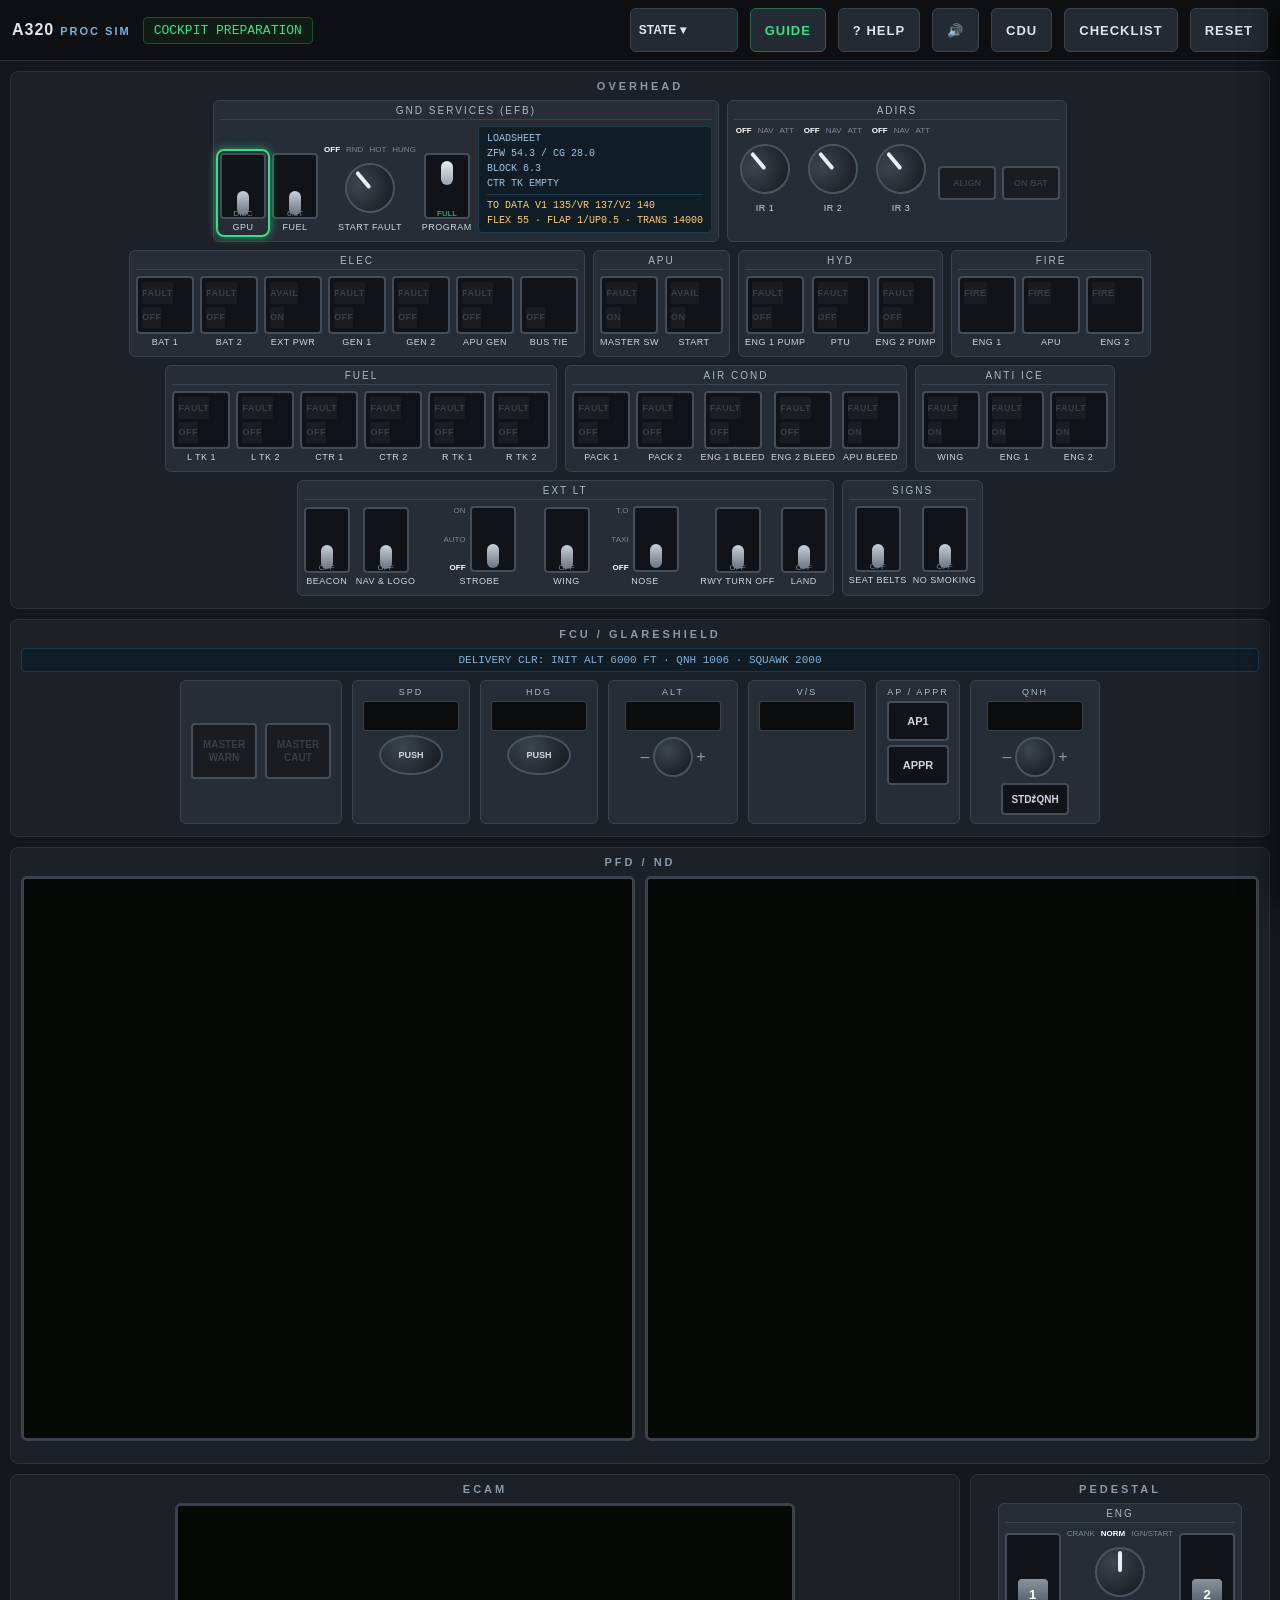
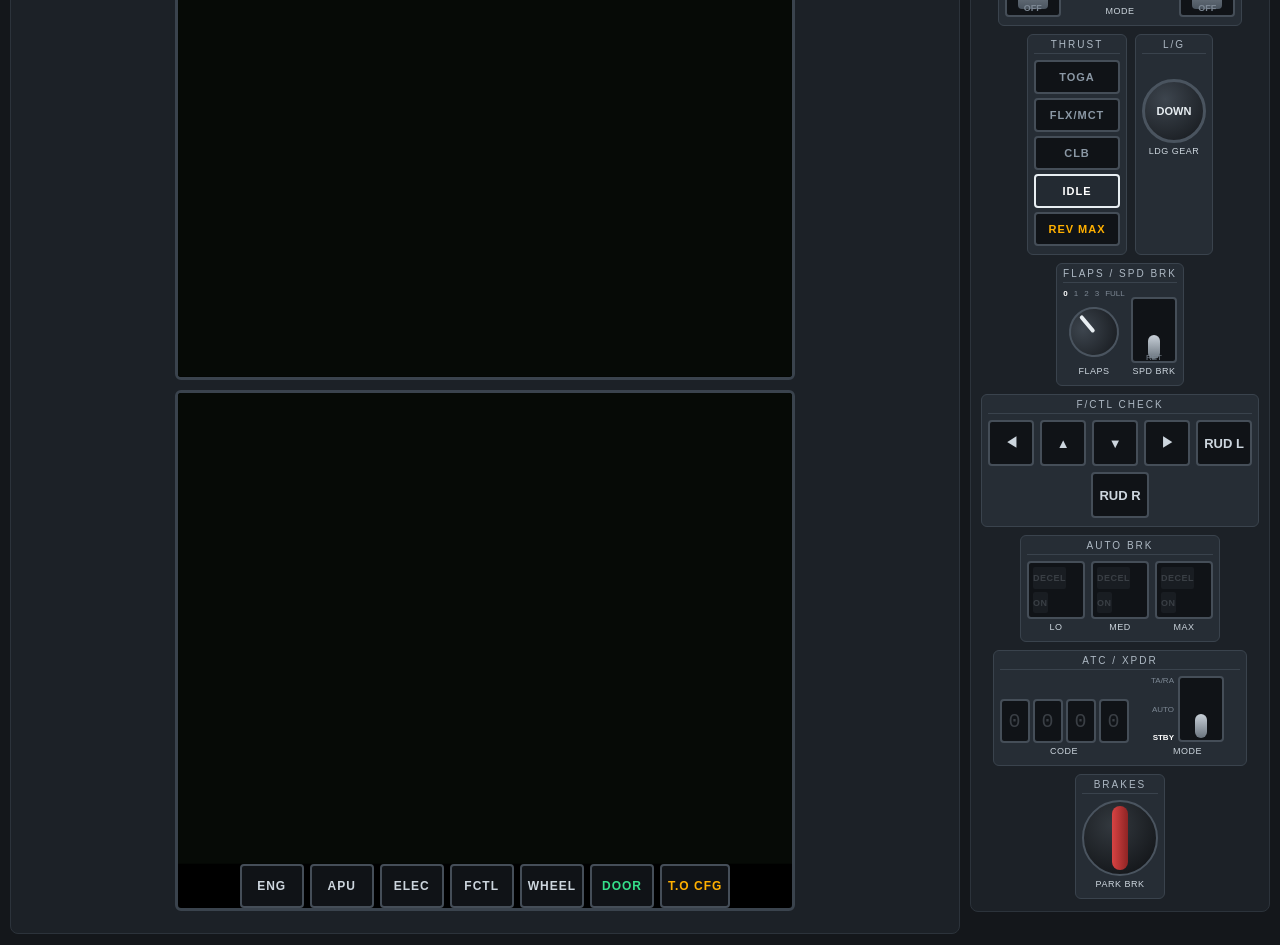
<file: index.html>
<!DOCTYPE html>
<html lang="ja">
<head>
<meta charset="utf-8">
<meta name="viewport" content="width=device-width, initial-scale=1, viewport-fit=cover">
<meta name="apple-mobile-web-app-capable" content="yes">
<meta name="apple-mobile-web-app-status-bar-style" content="black-translucent">
<meta name="theme-color" content="#0d0f12">
<link rel="manifest" href="manifest.webmanifest">
<link rel="apple-touch-icon" href="icons/apple-touch-icon.png">
<title>A320 Procedure Simulator</title>
<link rel="icon" href="data:image/svg+xml,%3Csvg xmlns='http://www.w3.org/2000/svg' viewBox='0 0 16 16'%3E%3Crect width='16' height='16' fill='%2314171b'/%3E%3Ctext x='8' y='12' font-size='10' text-anchor='middle' fill='%2335e08a'%3EA%3C/text%3E%3C/svg%3E">
<link rel="stylesheet" href="css/main.css">
<link rel="stylesheet" href="css/cdu.css">
</head>
<body>
<header id="topbar">
  <div class="brand">A320<span>PROC SIM</span></div>
  <div id="phase">COCKPIT PREPARATION</div>
  <div class="spacer"></div>
  <select id="state-sel" aria-label="panel state">
    <option value="" selected>STATE ▾</option>
    <option value="colddark">COLD &amp; DARK</option>
    <option value="turnaround">TURN-AROUND</option>
  </select>
  <button id="btn-guide" type="button">GUIDE</button>
  <button id="btn-help" type="button">? HELP</button>
  <button id="btn-sound" type="button">🔊</button>
  <button id="btn-cdu" type="button">CDU</button>
  <button id="btn-checklist" type="button">CHECKLIST</button>
  <button id="btn-reset" type="button">RESET</button>
</header>

<main>
  <section id="overhead" class="panel">
    <h2>OVERHEAD</h2>
    <div id="overhead-body"></div>
  </section>

  <section id="fcu" class="panel">
    <h2>FCU / GLARESHIELD</h2>
    <div id="fcu-body"></div>
  </section>

  <section id="flightdeck" class="panel">
    <h2>PFD / ND</h2>
    <div id="fd-row">
      <div id="pfd" class="screenwrap fd-screen"></div>
      <div id="nd" class="screenwrap fd-screen"></div>
    </div>
  </section>

  <div id="mainrow">
    <section id="ecam" class="panel">
      <h2>ECAM</h2>
      <div id="ewd" class="screenwrap"></div>
      <div id="sd" class="screenwrap"></div>
    </section>
    <section id="pedestal" class="panel">
      <h2>PEDESTAL</h2>
      <div id="pedestal-body"></div>
    </section>
  </div>
</main>

<aside id="checklist">
  <div class="ck-head">
    <span>PROCEDURE</span>
    <button id="btn-exam" type="button">EXAM</button>
    <button id="btn-ck-close" type="button">✕</button>
  </div>
  <div id="exam-status" style="display:none"></div>
  <div id="checklist-body"></div>
</aside>

<aside id="cdu-popup">
  <div class="cdu-pop-head">
    <span>MCDU</span>
    <button id="cdu-popup-ext" type="button">別窓 ↗</button>
    <button id="cdu-popup-close" type="button">✕</button>
  </div>
  <div id="cdu-popup-body"></div>
</aside>

<div id="exam-result" style="display:none">
  <div class="exam-card">
    <h2>EXAM RESULT</h2>
    <div id="exam-grade"></div>
    <div id="exam-detail"></div>
    <button id="exam-close" type="button">閉じる</button>
  </div>
</div>

<script type="module" src="js/main.js"></script>
</body>
</html>
</file>
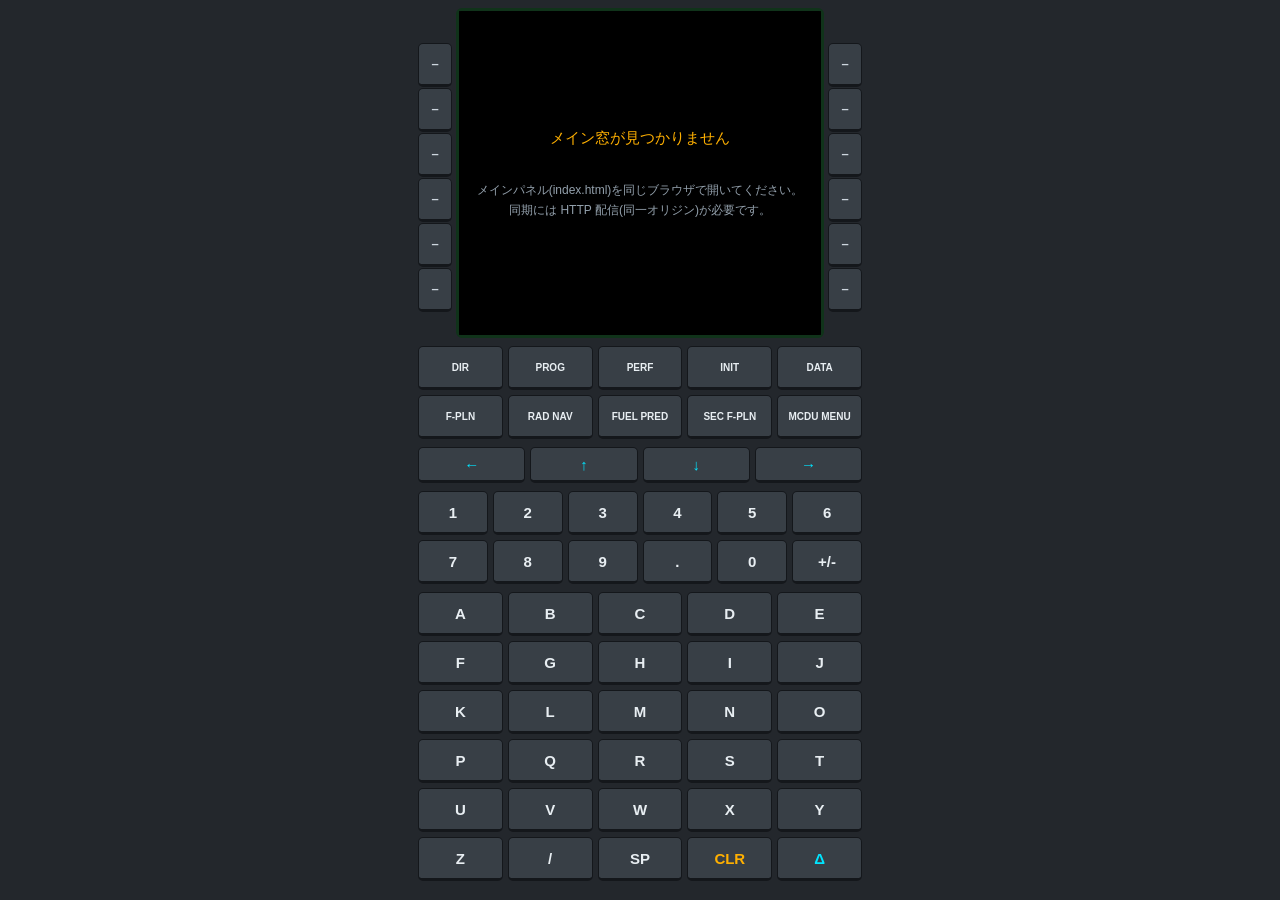
<file: cdu.html>
<!DOCTYPE html>
<html lang="ja">
<head>
<meta charset="utf-8">
<meta name="viewport" content="width=device-width, initial-scale=1, viewport-fit=cover">
<meta name="apple-mobile-web-app-capable" content="yes">
<title>A320 MCDU</title>
<link rel="icon" href="data:image/svg+xml,%3Csvg xmlns='http://www.w3.org/2000/svg' viewBox='0 0 16 16'%3E%3Crect width='16' height='16' fill='%2314171b'/%3E%3Ctext x='8' y='12' font-size='10' text-anchor='middle' fill='%2300e5ff'%3EC%3C/text%3E%3C/svg%3E">
<link rel="stylesheet" href="css/cdu.css">
</head>
<body class="cdu-page">
<div id="cdu-root"></div>
<script type="module" src="js/cdu.js"></script>
</body>
</html>
</file>
<file: css/main.css>
/* A320 procedure simulator — main cockpit window */
* { box-sizing: border-box; -webkit-tap-highlight-color: transparent; }
html, body {
  margin: 0;
  background: #14171b;
  color: #dfe5ea;
  font-family: "Helvetica Neue", Arial, "Hiragino Kaku Gothic ProN", sans-serif;
  touch-action: manipulation;
  -webkit-user-select: none;
  user-select: none;
}

/* ---------------- top bar ---------------- */
#topbar {
  position: sticky;
  top: 0;
  z-index: 20;
  display: flex;
  align-items: center;
  gap: 12px;
  padding: 8px 12px;
  padding-top: max(8px, env(safe-area-inset-top));
  background: #0d0f12;
  border-bottom: 1px solid #2c333b;
}
.brand { font-weight: 700; letter-spacing: 1px; font-size: 16px; }
.brand span { color: #7fb2d9; font-size: 11px; margin-left: 6px; letter-spacing: 2px; }
#phase {
  font-family: "SF Mono", Menlo, Consolas, monospace;
  font-size: 13px;
  color: #35e08a;
  background: #101d15;
  border: 1px solid #1d4d33;
  border-radius: 4px;
  padding: 5px 10px;
  white-space: nowrap;
  overflow: hidden;
}
.spacer { flex: 1; }
#topbar button {
  min-height: 44px;
  padding: 0 14px;
  font-size: 13px;
  font-weight: 600;
  letter-spacing: 1px;
  color: #dfe5ea;
  background: #232a32;
  border: 1px solid #3b444e;
  border-radius: 6px;
}
#topbar button:active { background: #2f3944; }
#btn-reset { color: #ff9c9c; border-color: #5c3232; }
#btn-guide.active { color: #35e08a; border-color: #2a6a4a; }
#btn-help.active { color: #ffce6b; border-color: #5c4a1d; }

/* guide highlight: flashing ring on the control for the current step */
.guide-hl { position: relative; }
.guide-hl::after {
  content: '';
  position: absolute;
  inset: -4px;
  border: 2px solid #35e08a;
  border-radius: 8px;
  pointer-events: none;
  box-shadow: 0 0 10px #35e08a99;
  animation: guide-pulse 1s ease-in-out infinite;
  z-index: 5;
}
@keyframes guide-pulse { 50% { opacity: 0.3; } }

/* help mode: dim cue + description popover */
body.help-mode { cursor: help; }
body.help-mode .ctl, body.help-mode [data-help] { cursor: help; }
#help-popover {
  position: fixed;
  inset: 0;
  z-index: 60;
  display: flex;
  align-items: center;
  justify-content: center;
  background: #000000a0;
  padding: 20px;
}
#help-popover .help-card {
  max-width: 420px;
  background: #1c2127;
  border: 1px solid #3b444e;
  border-radius: 10px;
  padding: 20px 24px;
}
#help-popover h3 { margin: 0 0 10px; font-size: 16px; color: #ffce6b; letter-spacing: 1px; }
#help-popover p { margin: 0; font-size: 14px; line-height: 1.7; color: #dfe5ea; }
#state-sel {
  min-height: 44px;
  padding: 0 8px;
  font-size: 12px;
  font-weight: 600;
  color: #dfe5ea;
  background: #232a32;
  border: 1px solid #3b444e;
  border-radius: 6px;
  -webkit-appearance: none;
  appearance: none;
}

/* ---------------- layout ---------------- */
main { padding: 10px; display: flex; flex-direction: column; gap: 10px; }
.panel {
  background: #1c2127;
  border: 1px solid #2c333b;
  border-radius: 8px;
  padding: 8px 10px 12px;
}
.panel > h2 {
  margin: 0 0 8px;
  font-size: 11px;
  letter-spacing: 3px;
  color: #8b98a5;
  text-align: center;
}
#mainrow { display: flex; gap: 10px; align-items: flex-start; flex-wrap: wrap; }
#ecam { flex: 1 1 460px; min-width: 340px; }
#pedestal { flex: 0 1 300px; min-width: 260px; }

/* ---------------- panel sections ---------------- */
#overhead-body, #pedestal-body { display: flex; flex-wrap: wrap; gap: 8px; justify-content: center; }
.panel-section {
  background: #262d35;
  border: 1px solid #3a434d;
  border-radius: 6px;
  padding: 4px 6px 8px;
}
.panel-title {
  font-size: 10px;
  letter-spacing: 2px;
  color: #aeb9c4;
  text-align: center;
  border-bottom: 1px solid #3a434d;
  padding-bottom: 3px;
  margin-bottom: 6px;
}
.panel-body { display: flex; flex-wrap: wrap; gap: 6px; justify-content: center; align-items: flex-end; }

.ctl { display: flex; flex-direction: column; align-items: center; gap: 3px; }
.ctl-label {
  font-size: 9px;
  letter-spacing: 0.5px;
  color: #cdd6de;
  text-align: center;
  max-width: 76px;
  min-height: 11px;
}

/* ---------------- korry push buttons ---------------- */
.korry {
  width: 58px;
  height: 58px;
  padding: 4px;
  display: flex;
  flex-direction: column;
  gap: 3px;
  background: #101317;
  border: 2px solid #454e58;
  border-radius: 4px;
}
.korry:active { border-color: #7c8894; }
.k-half {
  flex: 1;
  display: flex;
  align-items: center;
  justify-content: center;
  font-size: 9px;
  font-weight: 700;
  letter-spacing: 0.5px;
  color: #3a3f45;
  background: #191d22;
  border-radius: 2px;
}
.k-half.lit-amber { color: #200f00; background: #ffb000; box-shadow: 0 0 8px #ffb00088; }
.k-half.lit-blue  { color: #001522; background: #45c8ff; box-shadow: 0 0 8px #45c8ff88; }
.k-half.lit-green { color: #001a08; background: #35e08a; box-shadow: 0 0 8px #35e08a88; }
.k-half.lit-white { color: #222;    background: #e8eef2; box-shadow: 0 0 8px #ffffff66; }
.k-half.lit-red   { color: #fff;    background: #ff3b30; box-shadow: 0 0 8px #ff3b3088; }

/* ---------------- annunciator ---------------- */
.annun {
  width: 58px;
  height: 34px;
  display: flex;
  align-items: center;
  justify-content: center;
  font-size: 9px;
  font-weight: 700;
  color: #3a3f45;
  background: #191d22;
  border: 2px solid #454e58;
  border-radius: 4px;
}
.annun.lit-white { color: #222; background: #e8eef2; }
.annun.lit-amber { color: #200f00; background: #ffb000; }
.annun.flash { animation: annun-flash 1s steps(2) infinite; }
@keyframes annun-flash { 50% { filter: brightness(0.35); } }

/* ---------------- rotary selector ---------------- */
.rot-positions { display: flex; gap: 6px; font-size: 8px; color: #7d8894; }
.rot-positions .active { color: #ffffff; font-weight: 700; }
.rot-knobwrap { position: relative; width: 62px; height: 62px; }
.rot-knob {
  position: absolute;
  inset: 6px;
  border-radius: 50%;
  background: radial-gradient(circle at 35% 30%, #3d454e, #14171b);
  border: 2px solid #4a545f;
  transition: transform 0.15s;
}
.rot-pointer {
  position: absolute;
  left: 50%;
  top: 2px;
  width: 4px;
  height: 45%;
  margin-left: -2px;
  border-radius: 2px;
  background: #e8eef2;
}
.rot-zone {
  position: absolute;
  top: 0;
  width: 50%;
  height: 100%;
  background: transparent;
  border: 0;
  padding: 0;
}
.rot-left { left: 0; }
.rot-right { right: 0; }
.rot-zone:active { background: #ffffff14; border-radius: 50%; }

/* ---------------- toggle switch ---------------- */
.toggle {
  width: 46px;
  height: 66px;
  position: relative;
  background: #101317;
  border: 2px solid #454e58;
  border-radius: 4px;
  padding: 0;
}
.tg-lever {
  position: absolute;
  left: 50%;
  top: 36px;
  width: 12px;
  height: 24px;
  margin-left: -6px;
  border-radius: 6px;
  background: linear-gradient(#c8d0d8, #6a747e);
  transition: top 0.1s;
}
.tg-lever.up { top: 6px; background: linear-gradient(#e8eef2, #98a4b0); }
.tg-state {
  position: absolute;
  bottom: -1px;
  width: 100%;
  font-size: 8px;
  color: #7d8894;
}
.toggle.on .tg-state { color: #35e08a; }

/* ---------------- 3-position switch ---------------- */
.ctl:has(.t3) { flex-direction: row; flex-wrap: wrap; justify-content: center; align-items: center; gap: 4px; }
.ctl:has(.t3) .ctl-label { flex-basis: 100%; }
.t3-positions {
  display: flex;
  flex-direction: column;
  justify-content: space-between;
  height: 66px;
  font-size: 8px;
  color: #7d8894;
  text-align: right;
}
.t3-positions .active { color: #ffffff; font-weight: 700; }
.toggle.t3 { position: relative; }
.t3 .tg-lever { transition: top 0.1s; }
.t3-zone {
  position: absolute;
  left: 0;
  width: 100%;
  height: 50%;
  background: transparent;
  border: 0;
  padding: 0;
}
.t3-up { top: 0; }
.t3-down { bottom: 0; }
.t3-zone:active { background: #ffffff14; }

/* ---------------- transponder ---------------- */
.xpdr-code { display: flex; gap: 3px; }
.xpdr-digit {
  width: 30px;
  height: 44px;
  font-family: "SF Mono", Menlo, Consolas, monospace;
  font-size: 20px;
  color: #3a3f45;
  background: #101317;
  border: 2px solid #454e58;
  border-radius: 4px;
}
.xpdr-digit.powered { color: #ffb000; text-shadow: 0 0 6px #ffb00066; }
.xpdr-digit:active { border-color: #7c8894; }

/* ---------------- ENG master lever ---------------- */
.master {
  width: 56px;
  height: 84px;
  position: relative;
  background: #101317;
  border: 2px solid #454e58;
  border-radius: 4px;
  padding: 0;
}
.master-grip {
  position: absolute;
  left: 50%;
  top: 44px;
  width: 30px;
  height: 30px;
  margin-left: -15px;
  border-radius: 4px;
  display: flex;
  align-items: center;
  justify-content: center;
  font-weight: 700;
  color: #fff;
  background: linear-gradient(#8a939c, #4a545f);
  transition: top 0.12s;
}
.master.on .master-grip { top: 8px; background: linear-gradient(#c8d0d8, #6a747e); color: #101317; }
.master-state {
  position: absolute;
  bottom: 2px;
  width: 100%;
  font-size: 9px;
  font-weight: 700;
  color: #7d8894;
}
.master.on .master-state { color: #35e08a; }

/* ---------------- parking brake ---------------- */
.pbrk {
  width: 76px;
  height: 76px;
  position: relative;
  border-radius: 50%;
  background: radial-gradient(circle at 40% 32%, #33393f, #0d0f12);
  border: 2px solid #4a545f;
  padding: 0;
}
.pbrk-handle {
  position: absolute;
  left: 50%;
  top: 50%;
  width: 16px;
  height: 64px;
  margin: -32px 0 0 -8px;
  border-radius: 8px;
  background: linear-gradient(90deg, #d84343, #8e2424);
  transition: transform 0.15s;
  transform: rotate(90deg);
}
.pbrk.on .pbrk-handle { transform: rotate(0deg); }

/* ---------------- FCU ---------------- */
.fcu-clearance {
  text-align: center;
  font-family: "SF Mono", Menlo, Consolas, monospace;
  font-size: 11px;
  color: #7fb2d9;
  background: #101d26;
  border: 1px solid #1d3a4d;
  border-radius: 4px;
  padding: 5px 8px;
  margin-bottom: 8px;
}
.fcu-row { display: flex; flex-wrap: wrap; gap: 10px; justify-content: center; }
.fcu-cell {
  display: flex;
  flex-direction: column;
  align-items: center;
  gap: 4px;
  background: #262d35;
  border: 1px solid #3a434d;
  border-radius: 6px;
  padding: 6px 10px 8px;
  min-width: 108px;
}
.fcu-winlabel { font-size: 9px; letter-spacing: 2px; color: #aeb9c4; }
.fcu-window {
  width: 96px;
  height: 30px;
  display: flex;
  align-items: center;
  justify-content: center;
  font-family: "SF Mono", Menlo, Consolas, monospace;
  font-size: 19px;
  color: #ffb000;
  text-shadow: 0 0 6px #ffb00055;
  background: #0a0c0e;
  border: 1px solid #3a434d;
  border-radius: 3px;
}
#fcu-body.unpowered .fcu-window { color: transparent; text-shadow: none; }
.fcu-push {
  min-width: 64px;
  min-height: 40px;
  border-radius: 50%;
  font-size: 9px;
  font-weight: 700;
  color: #cdd6de;
  background: radial-gradient(circle at 35% 30%, #3d454e, #14171b);
  border: 2px solid #4a545f;
}
.fcu-push.managed { color: #35e08a; border-color: #2a6a4a; }
.fcu-knobwrap { position: relative; display: flex; gap: 4px; }
.fcu-knob {
  position: absolute;
  inset: 0;
  margin: auto;
  width: 40px;
  height: 40px;
  border-radius: 50%;
  background: radial-gradient(circle at 35% 30%, #3d454e, #14171b);
  border: 2px solid #4a545f;
  pointer-events: none;
}
.fcu-zone {
  width: 52px;
  min-height: 44px;
  font-size: 16px;
  color: #8b98a5;
  background: transparent;
  border: 0;
}
.fcu-zone:active { color: #fff; }
.fcu-std {
  min-height: 32px;
  padding: 0 8px;
  font-size: 10px;
  font-weight: 700;
  color: #cdd6de;
  background: #101317;
  border: 2px solid #454e58;
  border-radius: 4px;
}

/* ---------------- master warn / caut ---------------- */
.fcu-attn { flex-direction: row; gap: 8px; min-width: 0; }
.attn {
  width: 66px;
  height: 56px;
  white-space: pre-line;
  font-size: 10px;
  font-weight: 700;
  line-height: 1.3;
  color: #3a3f45;
  background: #191d22;
  border: 2px solid #454e58;
  border-radius: 4px;
}
.attn-warn.lit {
  color: #fff;
  background: #c81e1e;
  box-shadow: 0 0 12px #ff3b30aa;
  animation: annun-flash 0.6s steps(2) infinite;
}
.attn-caut.lit {
  color: #200f00;
  background: #ffb000;
  box-shadow: 0 0 12px #ffb000aa;
}

/* ---------------- ground services / F-CTL check ---------------- */
.gnd-load {
  font-family: "SF Mono", Menlo, Consolas, monospace;
  font-size: 10px;
  line-height: 1.5;
  color: #9fc3dd;
  background: #101d26;
  border: 1px solid #1d3a4d;
  border-radius: 4px;
  padding: 4px 8px;
  align-self: center;
}
.gnd-todata {
  display: inline-block;
  margin-top: 3px;
  padding-top: 3px;
  border-top: 1px solid #1d3a4d;
  color: #ffce6b;
}
.fctl-btn {
  min-width: 46px;
  min-height: 46px;
  font-size: 13px;
  font-weight: 700;
  color: #cdd6de;
  background: #101317;
  border: 2px solid #454e58;
  border-radius: 4px;
}
.fctl-btn:active { background: #232a32; }
.fctl-btn.done { color: #35e08a; border-color: #2a6a4a; }

.ecam-btns button.tocfg { color: #ffb000; }

/* ---------------- flight deck (PFD / ND) ---------------- */
#fd-row { display: flex; gap: 10px; justify-content: center; flex-wrap: wrap; }
.fd-screen { flex: 1 1 340px; max-width: 520px; margin: 0; position: relative; }
.ecam-screen .tape { fill: #10151a; stroke: #55606a; }
.ecam-screen .valwin { fill: #060a06; stroke: #e8eef2; stroke-width: 1.5; }
.ecam-screen .bug { fill: #00e5ff; font-weight: 700; }
.ecam-screen .callout { font-size: 26px; font-weight: 700; }
.ecam-screen .tiny { font-size: 10px; }
.ecam-screen .ilsdot { fill: none; stroke: #e8eef2; }
.ecam-screen .ils-dia { fill: #ff4dff; }
.ecam-screen .route { fill: none; stroke: #35e08a; stroke-width: 2; }
.ecam-screen .wpt { fill: none; stroke: #e8eef2; stroke-width: 1.5; }
.ecam-screen .wpt-rwy { fill: #00e5ff; }
.ecam-screen .acft { fill: #ffe14d; stroke: #806f00; }
.ecam-screen .flash { animation: annun-flash 0.8s steps(2) infinite; }
.nd-btns {
  position: absolute;
  bottom: 10px;
  right: 10px;
  display: flex;
  flex-direction: column;
  gap: 6px;
}
.nd-btns button {
  min-height: 44px;
  padding: 0 14px;
  font-size: 12px;
  font-weight: 700;
  letter-spacing: 1px;
  color: #00e5ff;
  background: #0a1418e0;
  border: 1px solid #1d4d5c;
  border-radius: 6px;
}
.nd-btns button:active { background: #14282e; }

/* ---------------- thrust levers / gear ---------------- */
.thr-col { display: flex; flex-direction: column; gap: 4px; }
.thr-detent {
  min-width: 86px;
  min-height: 34px;
  font-size: 11px;
  font-weight: 700;
  letter-spacing: 1px;
  color: #8b98a5;
  background: #101317;
  border: 2px solid #454e58;
  border-radius: 4px;
}
.thr-detent.active { color: #fff; border-color: #e8eef2; background: #232a32; }
.thr-rev { color: #ffb000; }
.thr-rev.active { color: #200f00; background: #ffb000; border-color: #ffb000; }
.gear-lever {
  width: 64px;
  height: 64px;
  border-radius: 50%;
  font-size: 11px;
  font-weight: 700;
  color: #e8eef2;
  background: radial-gradient(circle at 35% 30%, #3d454e, #14171b);
  border: 3px solid #4a545f;
}
.gear-lever.up { color: #8b98a5; border-color: #6a747e; }
.gear-ind { min-height: 16px; font-size: 12px; font-weight: 700; letter-spacing: 2px; }
.gear-green { color: #35e08a; }
.gear-red { color: #ff4d4d; }

/* ---------------- FCU AP / APPR ---------------- */
.fcu-apcell { min-width: 0; }
.fcu-apbtn {
  min-width: 62px;
  min-height: 40px;
  font-size: 11px;
  font-weight: 700;
  color: #cdd6de;
  background: #101317;
  border: 2px solid #454e58;
  border-radius: 4px;
}
.fcu-apbtn.on { color: #35e08a; border-color: #2a6a4a; box-shadow: inset 0 -3px 0 #35e08a; }

/* ---------------- ECAM ---------------- */
.screenwrap {
  background: #000;
  border: 3px solid #3a434d;
  border-radius: 6px;
  margin: 0 auto 10px;
  max-width: 620px;
  overflow: hidden;
}
.ecam-screen { display: block; width: 100%; height: auto; }
.crt { fill: #060a06; }

.ecam-screen text {
  font-family: "SF Mono", Menlo, Consolas, monospace;
  font-size: 16px;
}
.ecam-screen .g { fill: #35e08a; }
.ecam-screen .a { fill: #ffb000; }
.ecam-screen .w { fill: #e8eef2; }
.ecam-screen .c { fill: #00e5ff; }
.ecam-screen .grey { fill: #79838d; }
.ecam-screen .big { font-size: 22px; }
.ecam-screen .mid { font-size: 19px; }
.ecam-screen .small { font-size: 13px; }
.ecam-screen .page-title { font-size: 21px; }
.ecam-screen .g.big, .ecam-screen .g.mid { fill: #35e08a; }
.ecam-screen .arc-w { stroke: #cfd8e0; stroke-width: 2; fill: none; }
.ecam-screen .arc-r { stroke: #ff3b30; stroke-width: 4; fill: none; }
.ecam-screen .needle { stroke: #35e08a; stroke-width: 3; }
.ecam-screen .valbox { fill: none; stroke: #79838d; }
.ecam-screen .sep { stroke: #55606a; stroke-width: 1.5; }
.ecam-screen .sep-w { stroke: #e8eef2; stroke-width: 1.5; }
.ecam-screen .sysbox { fill: none; stroke: #aeb9c4; stroke-width: 1.5; }
.ecam-screen .outline { fill: none; stroke: #aeb9c4; stroke-width: 2; }
.ecam-screen .door-ok { fill: #35e08a; }
.ecam-screen .ptr { fill: #35e08a; }
.ecam-screen .r { fill: #ff4d4d; }
.ecam-screen .needle-r { stroke: #ff4d4d; stroke-width: 3; }

.ecam-btns { display: flex; gap: 6px; justify-content: center; flex-wrap: wrap; }
.ecam-btns button {
  min-width: 64px;
  min-height: 44px;
  font-size: 12px;
  font-weight: 600;
  letter-spacing: 1px;
  color: #cdd6de;
  background: #101317;
  border: 2px solid #454e58;
  border-radius: 4px;
}
.ecam-btns button.shown { color: #35e08a; }
.ecam-btns button.active { border-color: #45c8ff; box-shadow: 0 0 6px #45c8ff66 inset; }

/* ---------------- checklist drawer ---------------- */
#checklist {
  position: fixed;
  top: 0;
  right: 0;
  bottom: 0;
  width: min(340px, 88vw);
  z-index: 30;
  background: #171b20f5;
  border-left: 1px solid #2c333b;
  transform: translateX(100%);
  transition: transform 0.2s ease-out;
  display: flex;
  flex-direction: column;
  -webkit-backdrop-filter: blur(4px);
  backdrop-filter: blur(4px);
}
#checklist.open { transform: translateX(0); }
.ck-head {
  display: flex;
  align-items: center;
  justify-content: space-between;
  padding: 10px 14px;
  padding-top: max(10px, env(safe-area-inset-top));
  font-size: 12px;
  letter-spacing: 3px;
  color: #8b98a5;
  border-bottom: 1px solid #2c333b;
}
.ck-head button {
  min-width: 44px;
  min-height: 44px;
  background: none;
  border: 0;
  color: #8b98a5;
  font-size: 18px;
}
#checklist-body { overflow-y: auto; padding: 8px 14px 20px; }
.ck-phase h3 {
  font-size: 11px;
  letter-spacing: 2px;
  color: #7fb2d9;
  margin: 14px 0 6px;
  border-bottom: 1px solid #24303a;
  padding-bottom: 4px;
}
.ck-item {
  display: flex;
  align-items: center;
  gap: 8px;
  padding: 6px 4px;
  font-family: "SF Mono", Menlo, Consolas, monospace;
  font-size: 12px;
  color: #93a0ac;
  border-radius: 4px;
}
.ck-box {
  width: 14px;
  height: 14px;
  flex: none;
  border: 1.5px solid #55606a;
  border-radius: 3px;
}
.ck-dots { flex: 1; border-bottom: 1px dotted #3a434d; margin: 0 2px; }
.ck-action { color: #7fb2d9; }
.ck-item.done { color: #35e08a; }
.ck-item.done .ck-action { color: #35e08a; }
.ck-item.done .ck-box { border-color: #35e08a; background: #35e08a; box-shadow: inset 0 0 0 2px #171b20; }
.ck-item.active { background: #20313f; color: #e8eef2; }
.ck-item.active .ck-action { color: #45c8ff; }
.ck-complete {
  margin: 18px 0;
  text-align: center;
  color: #35e08a;
  font-weight: 700;
  letter-spacing: 1px;
}

/* ---------------- CDU popup ---------------- */
#cdu-popup {
  position: fixed;
  top: 0;
  right: 0;
  bottom: 0;
  width: min(460px, 100vw);
  z-index: 35;
  background: #23272c;
  border-left: 1px solid #3b444e;
  transform: translateX(100%);
  transition: transform 0.2s ease-out;
  display: flex;
  flex-direction: column;
  box-shadow: -8px 0 24px #00000080;
}
#cdu-popup.open { transform: translateX(0); }
.cdu-pop-head {
  display: flex;
  align-items: center;
  gap: 8px;
  padding: 8px 12px;
  padding-top: max(8px, env(safe-area-inset-top));
  font-size: 12px;
  letter-spacing: 3px;
  color: #8b98a5;
  border-bottom: 1px solid #3b444e;
}
.cdu-pop-head span { flex: 1; }
.cdu-pop-head button {
  min-height: 40px;
  padding: 0 12px;
  font-size: 12px;
  color: #cdd6de;
  background: #2c333b;
  border: 1px solid #3b444e;
  border-radius: 6px;
}
#cdu-popup-body { overflow-y: auto; flex: 1; }

/* ---------------- exam mode ---------------- */
#btn-exam {
  min-height: 36px;
  padding: 0 12px;
  margin-left: auto;
  margin-right: 8px;
  font-size: 11px;
  font-weight: 700;
  letter-spacing: 1px;
  color: #ffb000;
  background: #231c10;
  border: 1px solid #5c4a1d;
  border-radius: 6px;
}
#checklist.exam #checklist-body { display: none; }
#exam-status {
  padding: 12px 14px;
  font-family: "SF Mono", Menlo, Consolas, monospace;
  font-size: 12px;
  line-height: 1.7;
  color: #ffb000;
  border-bottom: 1px solid #2c333b;
}
#exam-result {
  position: fixed;
  inset: 0;
  z-index: 50;
  display: flex;
  align-items: center;
  justify-content: center;
  background: #000000b0;
}
.exam-card {
  background: #1c2127;
  border: 1px solid #3b444e;
  border-radius: 10px;
  padding: 24px 32px;
  text-align: center;
  max-width: 90vw;
}
.exam-card h2 { margin: 0 0 8px; font-size: 14px; letter-spacing: 3px; color: #8b98a5; }
#exam-grade { font-size: 64px; font-weight: 800; color: #35e08a; margin: 8px 0; }
#exam-detail { font-size: 13px; color: #cdd6de; margin-bottom: 18px; }
#exam-close {
  min-height: 44px;
  padding: 0 24px;
  font-size: 13px;
  font-weight: 600;
  color: #dfe5ea;
  background: #232a32;
  border: 1px solid #3b444e;
  border-radius: 6px;
}

@media (max-width: 740px) {
  #pedestal { flex-basis: 100%; }
}
</file>
<file: css/cdu.css>
/* A320 MCDU (shared by the cdu.html window and the in-app popup) */
.cdu-unit, .cdu-unit * { box-sizing: border-box; -webkit-tap-highlight-color: transparent; }

body.cdu-page {
  margin: 0;
  background: #23272c;
  font-family: "Helvetica Neue", Arial, sans-serif;
  touch-action: manipulation;
  -webkit-user-select: none;
  user-select: none;
}
body.cdu-page #cdu-root { padding-top: max(0px, env(safe-area-inset-top)); }

.cdu-unit {
  max-width: 460px;
  margin: 0 auto;
  padding: 8px;
  display: flex;
  flex-direction: column;
  gap: 8px;
  -webkit-user-select: none;
  user-select: none;
  touch-action: manipulation;
}

.cdu-top { display: flex; gap: 4px; }
.lsk-col {
  display: flex;
  flex-direction: column;
  justify-content: space-around;
  padding: 34px 0 26px;
}
.cdu-key.lsk {
  width: 34px;
  height: 30px;
  font-size: 13px;
  color: #cdd6de;
}

.cdu-screenwrap {
  position: relative;
  flex: 1;
  background: #000;
  border: 3px solid #10331a;
  border-radius: 6px;
  padding: 6px 8px;
  min-height: 330px;
}
.cdu-screen {
  display: flex;
  flex-direction: column;
  height: 100%;
  font-family: "SF Mono", Menlo, Consolas, monospace;
}
.cdu-line {
  display: flex;
  height: 23px;
  align-items: baseline;
  white-space: pre;
}
.cdu-l { flex: 1; text-align: left; }
.cdu-c { flex: 1.4; text-align: center; }
.cdu-r { flex: 1; text-align: right; }
.cdu-title, .cdu-data, .cdu-scratch { font-size: 16px; }
.cdu-label { font-size: 11px; }
.cdu-scratch { border-top: 1px solid #163a20; margin-top: auto; padding-top: 3px; }

.col-w { color: #e8eef2; }
.col-g { color: #35e08a; }
.col-a { color: #ffb000; }
.col-c-col { color: #00e5ff; }
.col-label { color: #e8eef2cc; }

.cdu-overlay {
  position: absolute;
  inset: 0;
  display: flex;
  flex-direction: column;
  align-items: center;
  justify-content: center;
  gap: 6px;
  text-align: center;
  background: #000000e0;
  color: #ffb000;
  font-size: 15px;
  padding: 12px;
}
.cdu-overlay .hint { color: #93a0ac; font-size: 12px; line-height: 1.6; }

.cdu-pagekeys {
  display: grid;
  grid-template-columns: repeat(5, 1fr);
  gap: 5px;
}
.cdu-key.page { font-size: 10px; height: 40px; padding: 2px; }

.cdu-slewkeys {
  display: grid;
  grid-template-columns: repeat(4, 1fr);
  gap: 5px;
}
.cdu-key.slew { height: 36px; min-height: 36px; color: #00e5ff; }

.cdu-numkeys {
  display: grid;
  grid-template-columns: repeat(6, 1fr);
  gap: 5px;
}

.cdu-keys {
  display: grid;
  grid-template-columns: repeat(5, 1fr);
  gap: 5px;
}

.cdu-key {
  min-height: 44px;
  font-size: 15px;
  font-weight: 600;
  color: #e8eef2;
  background: #383f46;
  border: 1px solid #14171b;
  border-bottom-width: 3px;
  border-radius: 5px;
}
.cdu-key:active { background: #4a545f; border-bottom-width: 1px; }
.cdu-key.clr { color: #ffb000; }
.cdu-key.ovfy { color: #00e5ff; }
</file>
